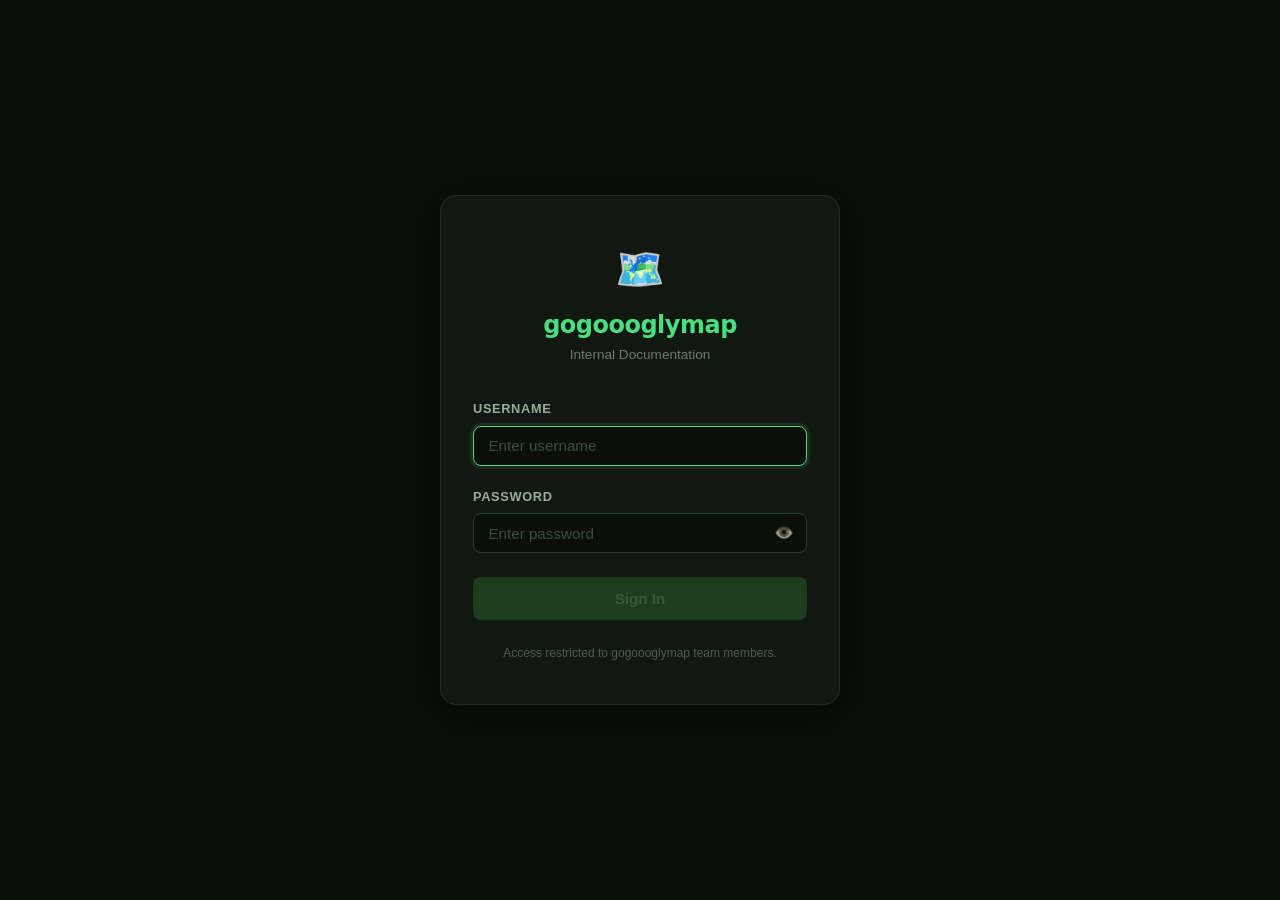
<file: index.html>
<!doctype html>
<html data-has-hydrated="false">
<head>
<meta charset="UTF-8">
<meta name="generator" content="Docusaurus v3.9.2">
<title data-rh="true"></title><link rel="stylesheet" href="/assets/css/styles.85d41235.css">
<script src="/assets/js/runtime~main.37a72a83.js" defer="defer"></script>
<script src="/assets/js/main.8d9fe2af.js" defer="defer"></script>
</head>
<body>
<svg style="display: none;"><defs>
<symbol id="theme-svg-external-link" viewBox="0 0 24 24"><path fill="currentColor" d="M21 13v10h-21v-19h12v2h-10v15h17v-8h2zm3-12h-10.988l4.035 4-6.977 7.07 2.828 2.828 6.977-7.07 4.125 4.172v-11z"/></symbol>
</defs></svg>
<script>!function(){var t=function(){try{return new URLSearchParams(window.location.search).get("docusaurus-theme")}catch(t){}}()||function(){try{return window.localStorage.getItem("theme")}catch(t){}}();document.documentElement.setAttribute("data-theme",t||"dark"),document.documentElement.setAttribute("data-theme-choice",t||"dark")}(),function(){try{const c=new URLSearchParams(window.location.search).entries();for(var[t,e]of c)if(t.startsWith("docusaurus-data-")){var a=t.replace("docusaurus-data-","data-");document.documentElement.setAttribute(a,e)}}catch(t){}}()</script><div id="__docusaurus"><div style="min-height:100vh;background:#0a0f0a;display:flex;align-items:center;justify-content:center"></div></div>
</body>
</html>
</file>
<file: assets/css/styles.85d41235.css>
.col,.container{padding:0 var(--ifm-spacing-horizontal);width:100%}.markdown>h2,.markdown>h3,.markdown>h4,.markdown>h5,.markdown>h6{margin-bottom:calc(var(--ifm-heading-vertical-rhythm-bottom)*var(--ifm-leading))}pre,table{overflow:auto}blockquote,pre{margin:0 0 var(--ifm-spacing-vertical)}.breadcrumbs__link,.button{transition-timing-function:var(--ifm-transition-timing-default)}.button,code{vertical-align:middle}.button--outline.button--active,.button--outline:active,.button--outline:hover,:root{--ifm-button-color:var(--ifm-font-color-base-inverse)}.menu__link:hover,a{transition:color var(--ifm-transition-fast) var(--ifm-transition-timing-default)}.navbar--dark,:root{--ifm-navbar-link-hover-color:var(--ifm-color-primary)}.menu,.navbar-sidebar{overflow-x:hidden}:root,html[data-theme=dark]{--ifm-color-emphasis-500:var(--ifm-color-gray-500)}.markdown li,body{word-wrap:break-word}*,.login-field input{box-sizing:border-box}.toggleButton_gllP,html{-webkit-tap-highlight-color:transparent}.clean-list,.containsTaskList_mC6p,.details_lb9f>summary,.dropdown__menu,.menu__list{list-style:none}:root{--ifm-color-scheme:light;--ifm-dark-value:10%;--ifm-darker-value:15%;--ifm-darkest-value:30%;--ifm-light-value:15%;--ifm-lighter-value:30%;--ifm-lightest-value:50%;--ifm-contrast-background-value:90%;--ifm-contrast-foreground-value:70%;--ifm-contrast-background-dark-value:70%;--ifm-contrast-foreground-dark-value:90%;--ifm-color-primary:#3578e5;--ifm-color-secondary:#ebedf0;--ifm-color-success:#00a400;--ifm-color-info:#54c7ec;--ifm-color-warning:#ffba00;--ifm-color-danger:#fa383e;--ifm-color-primary-dark:#306cce;--ifm-color-primary-darker:#2d66c3;--ifm-color-primary-darkest:#2554a0;--ifm-color-primary-light:#538ce9;--ifm-color-primary-lighter:#72a1ed;--ifm-color-primary-lightest:#9abcf2;--ifm-color-primary-contrast-background:#ebf2fc;--ifm-color-primary-contrast-foreground:#102445;--ifm-color-secondary-dark:#d4d5d8;--ifm-color-secondary-darker:#c8c9cc;--ifm-color-secondary-darkest:#a4a6a8;--ifm-color-secondary-light:#eef0f2;--ifm-color-secondary-lighter:#f1f2f5;--ifm-color-secondary-lightest:#f5f6f8;--ifm-color-secondary-contrast-background:#fdfdfe;--ifm-color-secondary-contrast-foreground:#474748;--ifm-color-success-dark:#009400;--ifm-color-success-darker:#008b00;--ifm-color-success-darkest:#007300;--ifm-color-success-light:#26b226;--ifm-color-success-lighter:#4dbf4d;--ifm-color-success-lightest:#80d280;--ifm-color-success-contrast-background:#e6f6e6;--ifm-color-success-contrast-foreground:#003100;--ifm-color-info-dark:#4cb3d4;--ifm-color-info-darker:#47a9c9;--ifm-color-info-darkest:#3b8ba5;--ifm-color-info-light:#6ecfef;--ifm-color-info-lighter:#87d8f2;--ifm-color-info-lightest:#aae3f6;--ifm-color-info-contrast-background:#eef9fd;--ifm-color-info-contrast-foreground:#193c47;--ifm-color-warning-dark:#e6a700;--ifm-color-warning-darker:#d99e00;--ifm-color-warning-darkest:#b38200;--ifm-color-warning-light:#ffc426;--ifm-color-warning-lighter:#ffcf4d;--ifm-color-warning-lightest:#ffdd80;--ifm-color-warning-contrast-background:#fff8e6;--ifm-color-warning-contrast-foreground:#4d3800;--ifm-color-danger-dark:#e13238;--ifm-color-danger-darker:#d53035;--ifm-color-danger-darkest:#af272b;--ifm-color-danger-light:#fb565b;--ifm-color-danger-lighter:#fb7478;--ifm-color-danger-lightest:#fd9c9f;--ifm-color-danger-contrast-background:#ffebec;--ifm-color-danger-contrast-foreground:#4b1113;--ifm-color-white:#fff;--ifm-color-black:#000;--ifm-color-gray-0:var(--ifm-color-white);--ifm-color-gray-100:#f5f6f7;--ifm-color-gray-200:#ebedf0;--ifm-color-gray-300:#dadde1;--ifm-color-gray-400:#ccd0d5;--ifm-color-gray-500:#bec3c9;--ifm-color-gray-600:#8d949e;--ifm-color-gray-700:#606770;--ifm-color-gray-800:#444950;--ifm-color-gray-900:#1c1e21;--ifm-color-gray-1000:var(--ifm-color-black);--ifm-color-emphasis-0:var(--ifm-color-gray-0);--ifm-color-emphasis-100:var(--ifm-color-gray-100);--ifm-color-emphasis-200:var(--ifm-color-gray-200);--ifm-color-emphasis-300:var(--ifm-color-gray-300);--ifm-color-emphasis-400:var(--ifm-color-gray-400);--ifm-color-emphasis-600:var(--ifm-color-gray-600);--ifm-color-emphasis-700:var(--ifm-color-gray-700);--ifm-color-emphasis-800:var(--ifm-color-gray-800);--ifm-color-emphasis-900:var(--ifm-color-gray-900);--ifm-color-emphasis-1000:var(--ifm-color-gray-1000);--ifm-color-content:var(--ifm-color-emphasis-900);--ifm-color-content-inverse:var(--ifm-color-emphasis-0);--ifm-color-content-secondary:#525860;--ifm-background-color:#0000;--ifm-background-surface-color:var(--ifm-color-content-inverse);--ifm-global-border-width:1px;--ifm-global-radius:0.4rem;--ifm-hover-overlay:#0000000d;--ifm-font-color-base:var(--ifm-color-content);--ifm-font-color-base-inverse:var(--ifm-color-content-inverse);--ifm-font-color-secondary:var(--ifm-color-content-secondary);--ifm-font-family-base:system-ui,-apple-system,Segoe UI,Roboto,Ubuntu,Cantarell,Noto Sans,sans-serif,BlinkMacSystemFont,"Segoe UI",Helvetica,Arial,sans-serif,"Apple Color Emoji","Segoe UI Emoji","Segoe UI Symbol";--ifm-font-family-monospace:SFMono-Regular,Menlo,Monaco,Consolas,"Liberation Mono","Courier New",monospace;--ifm-font-size-base:100%;--ifm-font-weight-light:300;--ifm-font-weight-normal:400;--ifm-font-weight-semibold:500;--ifm-font-weight-bold:700;--ifm-font-weight-base:var(--ifm-font-weight-normal);--ifm-line-height-base:1.65;--ifm-global-spacing:1rem;--ifm-spacing-vertical:var(--ifm-global-spacing);--ifm-spacing-horizontal:var(--ifm-global-spacing);--ifm-transition-fast:200ms;--ifm-transition-slow:400ms;--ifm-transition-timing-default:cubic-bezier(0.08,0.52,0.52,1);--ifm-global-shadow-lw:0 1px 2px 0 #0000001a;--ifm-global-shadow-md:0 5px 40px #0003;--ifm-global-shadow-tl:0 12px 28px 0 #0003,0 2px 4px 0 #0000001a;--ifm-z-index-dropdown:100;--ifm-z-index-fixed:200;--ifm-z-index-overlay:400;--ifm-container-width:1140px;--ifm-container-width-xl:1320px;--ifm-code-background:#f6f7f8;--ifm-code-border-radius:var(--ifm-global-radius);--ifm-code-font-size:90%;--ifm-code-padding-horizontal:0.1rem;--ifm-code-padding-vertical:0.1rem;--ifm-pre-background:var(--ifm-code-background);--ifm-pre-border-radius:var(--ifm-code-border-radius);--ifm-pre-color:inherit;--ifm-pre-line-height:1.45;--ifm-pre-padding:1rem;--ifm-heading-color:inherit;--ifm-heading-margin-top:0;--ifm-heading-margin-bottom:var(--ifm-spacing-vertical);--ifm-heading-font-family:var(--ifm-font-family-base);--ifm-heading-font-weight:var(--ifm-font-weight-bold);--ifm-heading-line-height:1.25;--ifm-h1-font-size:2rem;--ifm-h2-font-size:1.5rem;--ifm-h3-font-size:1.25rem;--ifm-h4-font-size:1rem;--ifm-h5-font-size:0.875rem;--ifm-h6-font-size:0.85rem;--ifm-image-alignment-padding:1.25rem;--ifm-leading-desktop:1.25;--ifm-leading:calc(var(--ifm-leading-desktop)*1rem);--ifm-list-left-padding:2rem;--ifm-list-margin:1rem;--ifm-list-item-margin:0.25rem;--ifm-list-paragraph-margin:1rem;--ifm-table-cell-padding:0.75rem;--ifm-table-background:#0000;--ifm-table-stripe-background:#00000008;--ifm-table-border-width:1px;--ifm-table-border-color:var(--ifm-color-emphasis-300);--ifm-table-head-background:inherit;--ifm-table-head-color:inherit;--ifm-table-head-font-weight:var(--ifm-font-weight-bold);--ifm-table-cell-color:inherit;--ifm-link-color:var(--ifm-color-primary);--ifm-link-decoration:none;--ifm-link-hover-color:var(--ifm-link-color);--ifm-link-hover-decoration:underline;--ifm-paragraph-margin-bottom:var(--ifm-leading);--ifm-blockquote-font-size:var(--ifm-font-size-base);--ifm-blockquote-border-left-width:2px;--ifm-blockquote-padding-horizontal:var(--ifm-spacing-horizontal);--ifm-blockquote-padding-vertical:0;--ifm-blockquote-shadow:none;--ifm-blockquote-color:var(--ifm-color-emphasis-800);--ifm-blockquote-border-color:var(--ifm-color-emphasis-300);--ifm-hr-background-color:var(--ifm-color-emphasis-500);--ifm-hr-height:1px;--ifm-hr-margin-vertical:1.5rem;--ifm-scrollbar-size:7px;--ifm-scrollbar-track-background-color:#f1f1f1;--ifm-scrollbar-thumb-background-color:silver;--ifm-scrollbar-thumb-hover-background-color:#a7a7a7;--ifm-alert-background-color:inherit;--ifm-alert-border-color:inherit;--ifm-alert-border-radius:var(--ifm-global-radius);--ifm-alert-border-width:0px;--ifm-alert-border-left-width:5px;--ifm-alert-color:var(--ifm-font-color-base);--ifm-alert-padding-horizontal:var(--ifm-spacing-horizontal);--ifm-alert-padding-vertical:var(--ifm-spacing-vertical);--ifm-alert-shadow:var(--ifm-global-shadow-lw);--ifm-avatar-intro-margin:1rem;--ifm-avatar-intro-alignment:inherit;--ifm-avatar-photo-size:3rem;--ifm-badge-background-color:inherit;--ifm-badge-border-color:inherit;--ifm-badge-border-radius:var(--ifm-global-radius);--ifm-badge-border-width:var(--ifm-global-border-width);--ifm-badge-color:var(--ifm-color-white);--ifm-badge-padding-horizontal:calc(var(--ifm-spacing-horizontal)*0.5);--ifm-badge-padding-vertical:calc(var(--ifm-spacing-vertical)*0.25);--ifm-breadcrumb-border-radius:1.5rem;--ifm-breadcrumb-spacing:0.5rem;--ifm-breadcrumb-color-active:var(--ifm-color-primary);--ifm-breadcrumb-item-background-active:var(--ifm-hover-overlay);--ifm-breadcrumb-padding-horizontal:0.8rem;--ifm-breadcrumb-padding-vertical:0.4rem;--ifm-breadcrumb-size-multiplier:1;--ifm-breadcrumb-separator:url('data:image/svg+xml;utf8,<svg xmlns="http://www.w3.org/2000/svg" x="0px" y="0px" viewBox="0 0 256 256"><g><g><polygon points="79.093,0 48.907,30.187 146.72,128 48.907,225.813 79.093,256 207.093,128"/></g></g><g></g><g></g><g></g><g></g><g></g><g></g><g></g><g></g><g></g><g></g><g></g><g></g><g></g><g></g><g></g></svg>');--ifm-breadcrumb-separator-filter:none;--ifm-breadcrumb-separator-size:0.5rem;--ifm-breadcrumb-separator-size-multiplier:1.25;--ifm-button-background-color:inherit;--ifm-button-border-color:var(--ifm-button-background-color);--ifm-button-border-width:var(--ifm-global-border-width);--ifm-button-font-weight:var(--ifm-font-weight-bold);--ifm-button-padding-horizontal:1.5rem;--ifm-button-padding-vertical:0.375rem;--ifm-button-size-multiplier:1;--ifm-button-transition-duration:var(--ifm-transition-fast);--ifm-button-border-radius:calc(var(--ifm-global-radius)*var(--ifm-button-size-multiplier));--ifm-button-group-spacing:2px;--ifm-card-background-color:var(--ifm-background-surface-color);--ifm-card-border-radius:calc(var(--ifm-global-radius)*2);--ifm-card-horizontal-spacing:var(--ifm-global-spacing);--ifm-card-vertical-spacing:var(--ifm-global-spacing);--ifm-toc-border-color:var(--ifm-color-emphasis-300);--ifm-toc-link-color:var(--ifm-color-content-secondary);--ifm-toc-padding-vertical:0.5rem;--ifm-toc-padding-horizontal:0.5rem;--ifm-dropdown-background-color:var(--ifm-background-surface-color);--ifm-dropdown-font-weight:var(--ifm-font-weight-semibold);--ifm-dropdown-link-color:var(--ifm-font-color-base);--ifm-dropdown-hover-background-color:var(--ifm-hover-overlay);--ifm-footer-background-color:var(--ifm-color-emphasis-100);--ifm-footer-color:inherit;--ifm-footer-link-color:var(--ifm-color-emphasis-700);--ifm-footer-link-hover-color:var(--ifm-color-primary);--ifm-footer-link-horizontal-spacing:0.5rem;--ifm-footer-padding-horizontal:calc(var(--ifm-spacing-horizontal)*2);--ifm-footer-padding-vertical:calc(var(--ifm-spacing-vertical)*2);--ifm-footer-title-color:inherit;--ifm-footer-logo-max-width:min(30rem,90vw);--ifm-hero-background-color:var(--ifm-background-surface-color);--ifm-hero-text-color:var(--ifm-color-emphasis-800);--ifm-menu-color:var(--ifm-color-emphasis-700);--ifm-menu-color-active:var(--ifm-color-primary);--ifm-menu-color-background-active:var(--ifm-hover-overlay);--ifm-menu-color-background-hover:var(--ifm-hover-overlay);--ifm-menu-link-padding-horizontal:0.75rem;--ifm-menu-link-padding-vertical:0.375rem;--ifm-menu-link-sublist-icon:url('data:image/svg+xml;utf8,<svg xmlns="http://www.w3.org/2000/svg" width="16px" height="16px" viewBox="0 0 24 24"><path fill="rgba(0,0,0,0.5)" d="M7.41 15.41L12 10.83l4.59 4.58L18 14l-6-6-6 6z"></path></svg>');--ifm-menu-link-sublist-icon-filter:none;--ifm-navbar-background-color:var(--ifm-background-surface-color);--ifm-navbar-height:3.75rem;--ifm-navbar-item-padding-horizontal:0.75rem;--ifm-navbar-item-padding-vertical:0.25rem;--ifm-navbar-link-color:var(--ifm-font-color-base);--ifm-navbar-link-active-color:var(--ifm-link-color);--ifm-navbar-padding-horizontal:var(--ifm-spacing-horizontal);--ifm-navbar-padding-vertical:calc(var(--ifm-spacing-vertical)*0.5);--ifm-navbar-shadow:var(--ifm-global-shadow-lw);--ifm-navbar-search-input-background-color:var(--ifm-color-emphasis-200);--ifm-navbar-search-input-color:var(--ifm-color-emphasis-800);--ifm-navbar-search-input-placeholder-color:var(--ifm-color-emphasis-500);--ifm-navbar-search-input-icon:url('data:image/svg+xml;utf8,<svg fill="currentColor" xmlns="http://www.w3.org/2000/svg" viewBox="0 0 16 16" height="16px" width="16px"><path d="M6.02945,10.20327a4.17382,4.17382,0,1,1,4.17382-4.17382A4.15609,4.15609,0,0,1,6.02945,10.20327Zm9.69195,4.2199L10.8989,9.59979A5.88021,5.88021,0,0,0,12.058,6.02856,6.00467,6.00467,0,1,0,9.59979,10.8989l4.82338,4.82338a.89729.89729,0,0,0,1.29912,0,.89749.89749,0,0,0-.00087-1.29909Z" /></svg>');--ifm-navbar-sidebar-width:83vw;--ifm-pagination-border-radius:var(--ifm-global-radius);--ifm-pagination-color-active:var(--ifm-color-primary);--ifm-pagination-font-size:1rem;--ifm-pagination-item-active-background:var(--ifm-hover-overlay);--ifm-pagination-page-spacing:0.2em;--ifm-pagination-padding-horizontal:calc(var(--ifm-spacing-horizontal)*1);--ifm-pagination-padding-vertical:calc(var(--ifm-spacing-vertical)*0.25);--ifm-pagination-nav-border-radius:var(--ifm-global-radius);--ifm-pagination-nav-color-hover:var(--ifm-color-primary);--ifm-pills-color-active:var(--ifm-color-primary);--ifm-pills-color-background-active:var(--ifm-hover-overlay);--ifm-pills-spacing:0.125rem;--ifm-tabs-color:var(--ifm-font-color-secondary);--ifm-tabs-color-active:var(--ifm-color-primary);--ifm-tabs-color-active-border:var(--ifm-tabs-color-active);--ifm-tabs-padding-horizontal:1rem;--ifm-tabs-padding-vertical:1rem;--docusaurus-progress-bar-color:var(--ifm-color-primary);--ifm-color-primary:#4ade80;--ifm-color-primary-dark:#22c55e;--ifm-color-primary-darker:#16a34a;--ifm-color-primary-darkest:#15803d;--ifm-color-primary-light:#86efac;--ifm-color-primary-lighter:#bbf7d0;--ifm-color-primary-lightest:#dcfce7;--ifm-code-font-size:95%;--docusaurus-highlighted-code-line-bg:#4ade801a;--docusaurus-tag-list-border:var(--ifm-color-emphasis-300);--docusaurus-announcement-bar-height:auto;--docusaurus-collapse-button-bg:#0000;--docusaurus-collapse-button-bg-hover:#0000001a;--doc-sidebar-width:300px;--doc-sidebar-hidden-width:30px}.badge--danger,.badge--info,.badge--primary,.badge--secondary,.badge--success,.badge--warning{--ifm-badge-border-color:var(--ifm-badge-background-color)}.button--link,.button--outline{--ifm-button-background-color:#0000}html{background-color:var(--ifm-background-color);color:var(--ifm-font-color-base);color-scheme:var(--ifm-color-scheme);font:var(--ifm-font-size-base)/var(--ifm-line-height-base) var(--ifm-font-family-base);-webkit-font-smoothing:antialiased;text-rendering:optimizelegibility;-webkit-text-size-adjust:100%;text-size-adjust:100%}iframe{border:0;color-scheme:auto}.container{margin:0 auto;max-width:var(--ifm-container-width)}.container--fluid{max-width:inherit}.row{display:flex;flex-wrap:wrap;margin:0 calc(var(--ifm-spacing-horizontal)*-1)}.margin-bottom--none,.margin-vert--none,.markdown>:last-child{margin-bottom:0!important}.margin-top--none,.margin-vert--none{margin-top:0!important}.row--no-gutters{margin-left:0;margin-right:0}.margin-horiz--none,.margin-right--none{margin-right:0!important}.row--no-gutters>.col{padding-left:0;padding-right:0}.row--align-top{align-items:flex-start}.row--align-bottom{align-items:flex-end}.menuExternalLink_NmtK,.row--align-center{align-items:center}.row--align-stretch{align-items:stretch}.row--align-baseline{align-items:baseline}.col{--ifm-col-width:100%;flex:1 0;margin-left:0;max-width:var(--ifm-col-width)}.padding-bottom--none,.padding-vert--none{padding-bottom:0!important}.padding-top--none,.padding-vert--none{padding-top:0!important}.padding-horiz--none,.padding-left--none{padding-left:0!important}.padding-horiz--none,.padding-right--none{padding-right:0!important}.col[class*=col--]{flex:0 0 var(--ifm-col-width)}.col--1{--ifm-col-width:8.33333%}.col--offset-1{margin-left:8.33333%}.col--2{--ifm-col-width:16.66667%}.col--offset-2{margin-left:16.66667%}.col--3{--ifm-col-width:25%}.col--offset-3{margin-left:25%}.col--4{--ifm-col-width:33.33333%}.col--offset-4{margin-left:33.33333%}.col--5{--ifm-col-width:41.66667%}.col--offset-5{margin-left:41.66667%}.col--6{--ifm-col-width:50%}.col--offset-6{margin-left:50%}.col--7{--ifm-col-width:58.33333%}.col--offset-7{margin-left:58.33333%}.col--8{--ifm-col-width:66.66667%}.col--offset-8{margin-left:66.66667%}.col--9{--ifm-col-width:75%}.col--offset-9{margin-left:75%}.col--10{--ifm-col-width:83.33333%}.col--offset-10{margin-left:83.33333%}.col--11{--ifm-col-width:91.66667%}.col--offset-11{margin-left:91.66667%}.col--12{--ifm-col-width:100%}.col--offset-12{margin-left:100%}.margin-horiz--none,.margin-left--none{margin-left:0!important}.margin--none{margin:0!important}.margin-bottom--xs,.margin-vert--xs{margin-bottom:.25rem!important}.margin-top--xs,.margin-vert--xs{margin-top:.25rem!important}.margin-horiz--xs,.margin-left--xs{margin-left:.25rem!important}.margin-horiz--xs,.margin-right--xs{margin-right:.25rem!important}.margin--xs{margin:.25rem!important}.margin-bottom--sm,.margin-vert--sm{margin-bottom:.5rem!important}.margin-top--sm,.margin-vert--sm{margin-top:.5rem!important}.margin-horiz--sm,.margin-left--sm{margin-left:.5rem!important}.margin-horiz--sm,.margin-right--sm{margin-right:.5rem!important}.margin--sm{margin:.5rem!important}.margin-bottom--md,.margin-vert--md{margin-bottom:1rem!important}.margin-top--md,.margin-vert--md{margin-top:1rem!important}.margin-horiz--md,.margin-left--md{margin-left:1rem!important}.margin-horiz--md,.margin-right--md{margin-right:1rem!important}.margin--md{margin:1rem!important}.margin-bottom--lg,.margin-vert--lg{margin-bottom:2rem!important}.margin-top--lg,.margin-vert--lg{margin-top:2rem!important}.margin-horiz--lg,.margin-left--lg{margin-left:2rem!important}.margin-horiz--lg,.margin-right--lg{margin-right:2rem!important}.margin--lg{margin:2rem!important}.margin-bottom--xl,.margin-vert--xl{margin-bottom:5rem!important}.margin-top--xl,.margin-vert--xl{margin-top:5rem!important}.margin-horiz--xl,.margin-left--xl{margin-left:5rem!important}.margin-horiz--xl,.margin-right--xl{margin-right:5rem!important}.margin--xl{margin:5rem!important}.padding--none{padding:0!important}.padding-bottom--xs,.padding-vert--xs{padding-bottom:.25rem!important}.padding-top--xs,.padding-vert--xs{padding-top:.25rem!important}.padding-horiz--xs,.padding-left--xs{padding-left:.25rem!important}.padding-horiz--xs,.padding-right--xs{padding-right:.25rem!important}.padding--xs{padding:.25rem!important}.padding-bottom--sm,.padding-vert--sm{padding-bottom:.5rem!important}.padding-top--sm,.padding-vert--sm{padding-top:.5rem!important}.padding-horiz--sm,.padding-left--sm{padding-left:.5rem!important}.padding-horiz--sm,.padding-right--sm{padding-right:.5rem!important}.padding--sm{padding:.5rem!important}.padding-bottom--md,.padding-vert--md{padding-bottom:1rem!important}.padding-top--md,.padding-vert--md{padding-top:1rem!important}.padding-horiz--md,.padding-left--md{padding-left:1rem!important}.padding-horiz--md,.padding-right--md{padding-right:1rem!important}.padding--md{padding:1rem!important}.padding-bottom--lg,.padding-vert--lg{padding-bottom:2rem!important}.padding-top--lg,.padding-vert--lg{padding-top:2rem!important}.padding-horiz--lg,.padding-left--lg{padding-left:2rem!important}.padding-horiz--lg,.padding-right--lg{padding-right:2rem!important}.padding--lg{padding:2rem!important}.padding-bottom--xl,.padding-vert--xl{padding-bottom:5rem!important}.padding-top--xl,.padding-vert--xl{padding-top:5rem!important}.padding-horiz--xl,.padding-left--xl{padding-left:5rem!important}.padding-horiz--xl,.padding-right--xl{padding-right:5rem!important}.padding--xl{padding:5rem!important}code{background-color:var(--ifm-code-background);border:.1rem solid #0000001a;border-radius:var(--ifm-code-border-radius);font-family:var(--ifm-font-family-monospace);font-size:var(--ifm-code-font-size);padding:var(--ifm-code-padding-vertical) var(--ifm-code-padding-horizontal)}a code{color:inherit}pre{background-color:var(--ifm-pre-background);border-radius:var(--ifm-pre-border-radius);color:var(--ifm-pre-color);font:var(--ifm-code-font-size)/var(--ifm-pre-line-height) var(--ifm-font-family-monospace);padding:var(--ifm-pre-padding)}pre code{background-color:initial;border:none;font-size:100%;line-height:inherit;padding:0}kbd{background-color:var(--ifm-color-emphasis-0);border:1px solid var(--ifm-color-emphasis-400);border-radius:.2rem;box-shadow:inset 0 -1px 0 var(--ifm-color-emphasis-400);color:var(--ifm-color-emphasis-800);font:80% var(--ifm-font-family-monospace);padding:.15rem .3rem}h1,h2,h3,h4,h5,h6{color:var(--ifm-heading-color);font-family:var(--ifm-heading-font-family);font-weight:var(--ifm-heading-font-weight);line-height:var(--ifm-heading-line-height);margin:var(--ifm-heading-margin-top) 0 var(--ifm-heading-margin-bottom) 0}h1{font-size:var(--ifm-h1-font-size)}h2{font-size:var(--ifm-h2-font-size)}h3{font-size:var(--ifm-h3-font-size)}h4{font-size:var(--ifm-h4-font-size)}h5{font-size:var(--ifm-h5-font-size)}h6{font-size:var(--ifm-h6-font-size)}.container_lyt7,.container_lyt7>svg,img{max-width:100%}img[align=right]{padding-left:var(--image-alignment-padding)}img[align=left]{padding-right:var(--image-alignment-padding)}.markdown{--ifm-h1-vertical-rhythm-top:3;--ifm-h2-vertical-rhythm-top:2;--ifm-h3-vertical-rhythm-top:1.5;--ifm-heading-vertical-rhythm-top:1.25;--ifm-h1-vertical-rhythm-bottom:1.25;--ifm-heading-vertical-rhythm-bottom:1}.markdown:after,.markdown:before{content:"";display:table}.markdown:after{clear:both}.markdown h1:first-child{--ifm-h1-font-size:3rem;margin-bottom:calc(var(--ifm-h1-vertical-rhythm-bottom)*var(--ifm-leading))}.markdown>h2{--ifm-h2-font-size:2rem;margin-top:calc(var(--ifm-h2-vertical-rhythm-top)*var(--ifm-leading))}.markdown>h3{--ifm-h3-font-size:1.5rem;margin-top:calc(var(--ifm-h3-vertical-rhythm-top)*var(--ifm-leading))}.markdown>h4,.markdown>h5,.markdown>h6{margin-top:calc(var(--ifm-heading-vertical-rhythm-top)*var(--ifm-leading))}.markdown>p,.markdown>pre,.markdown>ul{margin-bottom:var(--ifm-leading)}.markdown li>p{margin-top:var(--ifm-list-paragraph-margin)}.markdown li+li{margin-top:var(--ifm-list-item-margin)}ol,ul{margin:0 0 var(--ifm-list-margin);padding-left:var(--ifm-list-left-padding)}ol ol,ul ol{list-style-type:lower-roman}ol ol,ol ul,ul ol,ul ul{margin:0}ol ol ol,ol ul ol,ul ol ol,ul ul ol{list-style-type:lower-alpha}table{border-collapse:collapse;display:block;margin-bottom:var(--ifm-spacing-vertical)}table thead tr{border-bottom:2px solid var(--ifm-table-border-color)}table thead,table tr:nth-child(2n){background-color:var(--ifm-table-stripe-background)}table tr{background-color:var(--ifm-table-background);border-top:var(--ifm-table-border-width) solid var(--ifm-table-border-color)}table td,table th{border:var(--ifm-table-border-width) solid var(--ifm-table-border-color);padding:var(--ifm-table-cell-padding)}table th{background-color:var(--ifm-table-head-background);color:var(--ifm-table-head-color);font-weight:var(--ifm-table-head-font-weight)}table td{color:var(--ifm-table-cell-color)}strong{font-weight:var(--ifm-font-weight-bold)}a{color:var(--ifm-link-color);text-decoration:var(--ifm-link-decoration)}a:hover{color:var(--ifm-link-hover-color);text-decoration:var(--ifm-link-hover-decoration)}.button:hover,.text--no-decoration,.text--no-decoration:hover,a:not([href]){-webkit-text-decoration:none;text-decoration:none}p{margin:0 0 var(--ifm-paragraph-margin-bottom)}blockquote{border-left:var(--ifm-blockquote-border-left-width) solid var(--ifm-blockquote-border-color);box-shadow:var(--ifm-blockquote-shadow);color:var(--ifm-blockquote-color);font-size:var(--ifm-blockquote-font-size);padding:var(--ifm-blockquote-padding-vertical) var(--ifm-blockquote-padding-horizontal)}blockquote>:first-child{margin-top:0}blockquote>:last-child{margin-bottom:0}hr{background-color:var(--ifm-hr-background-color);border:0;height:var(--ifm-hr-height);margin:var(--ifm-hr-margin-vertical) 0}.shadow--lw{box-shadow:var(--ifm-global-shadow-lw)!important}.shadow--md{box-shadow:var(--ifm-global-shadow-md)!important}.shadow--tl{box-shadow:var(--ifm-global-shadow-tl)!important}.text--primary,.wordWrapButtonEnabled_uzNF .wordWrapButtonIcon_b1P5{color:var(--ifm-color-primary)}.text--secondary{color:var(--ifm-color-secondary)}.text--success{color:var(--ifm-color-success)}.text--info{color:var(--ifm-color-info)}.text--warning{color:var(--ifm-color-warning)}.text--danger{color:var(--ifm-color-danger)}.text--center{text-align:center}.text--left{text-align:left}.text--justify{text-align:justify}.text--right{text-align:right}.text--capitalize{text-transform:capitalize}.text--lowercase{text-transform:lowercase}.admonitionHeading_Gvgb,.alert__heading,.login-field label,.text--uppercase{text-transform:uppercase}.text--light{font-weight:var(--ifm-font-weight-light)}.text--normal{font-weight:var(--ifm-font-weight-normal)}.text--semibold{font-weight:var(--ifm-font-weight-semibold)}.text--bold{font-weight:var(--ifm-font-weight-bold)}.text--italic{font-style:italic}.text--truncate{overflow:hidden;text-overflow:ellipsis;white-space:nowrap}.text--break{word-wrap:break-word!important;word-break:break-word!important}.clean-btn{background:none;border:none;color:inherit;cursor:pointer;font-family:inherit;padding:0}.alert,.alert .close{color:var(--ifm-alert-foreground-color)}.clean-list{padding-left:0}.alert--primary{--ifm-alert-background-color:var(--ifm-color-primary-contrast-background);--ifm-alert-background-color-highlight:#3578e526;--ifm-alert-foreground-color:var(--ifm-color-primary-contrast-foreground);--ifm-alert-border-color:var(--ifm-color-primary-dark)}.alert--secondary{--ifm-alert-background-color:var(--ifm-color-secondary-contrast-background);--ifm-alert-background-color-highlight:#ebedf026;--ifm-alert-foreground-color:var(--ifm-color-secondary-contrast-foreground);--ifm-alert-border-color:var(--ifm-color-secondary-dark)}.alert--success{--ifm-alert-background-color:var(--ifm-color-success-contrast-background);--ifm-alert-background-color-highlight:#00a40026;--ifm-alert-foreground-color:var(--ifm-color-success-contrast-foreground);--ifm-alert-border-color:var(--ifm-color-success-dark)}.alert--info{--ifm-alert-background-color:var(--ifm-color-info-contrast-background);--ifm-alert-background-color-highlight:#54c7ec26;--ifm-alert-foreground-color:var(--ifm-color-info-contrast-foreground);--ifm-alert-border-color:var(--ifm-color-info-dark)}.alert--warning{--ifm-alert-background-color:var(--ifm-color-warning-contrast-background);--ifm-alert-background-color-highlight:#ffba0026;--ifm-alert-foreground-color:var(--ifm-color-warning-contrast-foreground);--ifm-alert-border-color:var(--ifm-color-warning-dark)}.alert--danger{--ifm-alert-background-color:var(--ifm-color-danger-contrast-background);--ifm-alert-background-color-highlight:#fa383e26;--ifm-alert-foreground-color:var(--ifm-color-danger-contrast-foreground);--ifm-alert-border-color:var(--ifm-color-danger-dark)}.alert{--ifm-code-background:var(--ifm-alert-background-color-highlight);--ifm-link-color:var(--ifm-alert-foreground-color);--ifm-link-hover-color:var(--ifm-alert-foreground-color);--ifm-link-decoration:underline;--ifm-tabs-color:var(--ifm-alert-foreground-color);--ifm-tabs-color-active:var(--ifm-alert-foreground-color);--ifm-tabs-color-active-border:var(--ifm-alert-border-color);background-color:var(--ifm-alert-background-color);border:var(--ifm-alert-border-width) solid var(--ifm-alert-border-color);border-left-width:var(--ifm-alert-border-left-width);border-radius:var(--ifm-alert-border-radius);box-shadow:var(--ifm-alert-shadow);padding:var(--ifm-alert-padding-vertical) var(--ifm-alert-padding-horizontal)}.alert__heading{align-items:center;display:flex;font:700 var(--ifm-h5-font-size)/var(--ifm-heading-line-height) var(--ifm-heading-font-family);margin-bottom:.5rem}.alert__icon{display:inline-flex;margin-right:.4em}.alert__icon svg{fill:var(--ifm-alert-foreground-color);stroke:var(--ifm-alert-foreground-color);stroke-width:0}.alert .close{margin:calc(var(--ifm-alert-padding-vertical)*-1) calc(var(--ifm-alert-padding-horizontal)*-1) 0 0;opacity:.75}.alert .close:focus,.alert .close:hover{opacity:1}.alert a{text-decoration-color:var(--ifm-alert-border-color)}.alert a:hover{text-decoration-thickness:2px}.avatar{column-gap:var(--ifm-avatar-intro-margin);display:flex}.avatar__photo{border-radius:50%;display:block;height:var(--ifm-avatar-photo-size);overflow:hidden;width:var(--ifm-avatar-photo-size)}.card--full-height,.navbar__logo img,body,html{height:100%}.avatar__photo--sm{--ifm-avatar-photo-size:2rem}.avatar__photo--lg{--ifm-avatar-photo-size:4rem}.avatar__photo--xl{--ifm-avatar-photo-size:6rem}.avatar__intro{display:flex;flex:1 1;flex-direction:column;justify-content:center;text-align:var(--ifm-avatar-intro-alignment)}.badge,.breadcrumbs__item,.breadcrumbs__link,.button,.dropdown>.navbar__link:after{display:inline-block}.avatar__name{font:700 var(--ifm-h4-font-size)/var(--ifm-heading-line-height) var(--ifm-font-family-base)}.avatar__subtitle{margin-top:.25rem}.avatar--vertical{--ifm-avatar-intro-alignment:center;--ifm-avatar-intro-margin:0.5rem;align-items:center;flex-direction:column}.badge{background-color:var(--ifm-badge-background-color);border:var(--ifm-badge-border-width) solid var(--ifm-badge-border-color);border-radius:var(--ifm-badge-border-radius);color:var(--ifm-badge-color);font-size:75%;font-weight:var(--ifm-font-weight-bold);line-height:1;padding:var(--ifm-badge-padding-vertical) var(--ifm-badge-padding-horizontal)}.badge--primary{--ifm-badge-background-color:var(--ifm-color-primary)}.badge--secondary{--ifm-badge-background-color:var(--ifm-color-secondary);color:var(--ifm-color-black)}.breadcrumbs__link,.button.button--secondary.button--outline:not(.button--active):not(:hover){color:var(--ifm-font-color-base)}.badge--success{--ifm-badge-background-color:var(--ifm-color-success)}.badge--info{--ifm-badge-background-color:var(--ifm-color-info)}.badge--warning{--ifm-badge-background-color:var(--ifm-color-warning)}.badge--danger{--ifm-badge-background-color:var(--ifm-color-danger)}.breadcrumbs{margin-bottom:0;padding-left:0}.breadcrumbs__item:not(:last-child):after{background:var(--ifm-breadcrumb-separator) center;content:" ";display:inline-block;filter:var(--ifm-breadcrumb-separator-filter);height:calc(var(--ifm-breadcrumb-separator-size)*var(--ifm-breadcrumb-size-multiplier)*var(--ifm-breadcrumb-separator-size-multiplier));margin:0 var(--ifm-breadcrumb-spacing);opacity:.5;width:calc(var(--ifm-breadcrumb-separator-size)*var(--ifm-breadcrumb-size-multiplier)*var(--ifm-breadcrumb-separator-size-multiplier))}.breadcrumbs__item--active .breadcrumbs__link{background:var(--ifm-breadcrumb-item-background-active);color:var(--ifm-breadcrumb-color-active)}.breadcrumbs__link{border-radius:var(--ifm-breadcrumb-border-radius);font-size:calc(1rem*var(--ifm-breadcrumb-size-multiplier));padding:calc(var(--ifm-breadcrumb-padding-vertical)*var(--ifm-breadcrumb-size-multiplier)) calc(var(--ifm-breadcrumb-padding-horizontal)*var(--ifm-breadcrumb-size-multiplier));transition-duration:var(--ifm-transition-fast);transition-property:background,color}.breadcrumbs__link:any-link:hover,.breadcrumbs__link:link:hover,.breadcrumbs__link:visited:hover,area[href].breadcrumbs__link:hover{background:var(--ifm-breadcrumb-item-background-active);-webkit-text-decoration:none;text-decoration:none}.breadcrumbs--sm{--ifm-breadcrumb-size-multiplier:0.8}.breadcrumbs--lg{--ifm-breadcrumb-size-multiplier:1.2}.button{background-color:var(--ifm-button-background-color);border:var(--ifm-button-border-width) solid var(--ifm-button-border-color);border-radius:var(--ifm-button-border-radius);cursor:pointer;font-size:calc(.875rem*var(--ifm-button-size-multiplier));font-weight:var(--ifm-button-font-weight);line-height:1.5;padding:calc(var(--ifm-button-padding-vertical)*var(--ifm-button-size-multiplier)) calc(var(--ifm-button-padding-horizontal)*var(--ifm-button-size-multiplier));text-align:center;transition-duration:var(--ifm-button-transition-duration);transition-property:color,background,border-color;-webkit-user-select:none;user-select:none;white-space:nowrap}.button,.button:hover{color:var(--ifm-button-color)}.button--outline{--ifm-button-color:var(--ifm-button-border-color)}.button--outline:hover{--ifm-button-background-color:var(--ifm-button-border-color)}.button--link{--ifm-button-border-color:#0000;color:var(--ifm-link-color);text-decoration:var(--ifm-link-decoration)}.button--link.button--active,.button--link:active,.button--link:hover{color:var(--ifm-link-hover-color);text-decoration:var(--ifm-link-hover-decoration)}.dropdown__link--active,.dropdown__link:hover,.menu__link:hover,.navbar__brand:hover,.navbar__link--active,.navbar__link:hover,.pagination-nav__link:hover,.pagination__link:hover,.tag_zVej:hover{-webkit-text-decoration:none;text-decoration:none}.button.disabled,.button:disabled,.button[disabled]{opacity:.65;pointer-events:none}.button--sm{--ifm-button-size-multiplier:0.8}.button--lg{--ifm-button-size-multiplier:1.35}.button--block{display:block;width:100%}.button.button--secondary{color:var(--ifm-color-gray-900)}:where(.button--primary){--ifm-button-background-color:var(--ifm-color-primary);--ifm-button-border-color:var(--ifm-color-primary)}:where(.button--primary):not(.button--outline):hover{--ifm-button-background-color:var(--ifm-color-primary-dark);--ifm-button-border-color:var(--ifm-color-primary-dark)}.button--primary.button--active,.button--primary:active{--ifm-button-background-color:var(--ifm-color-primary-darker);--ifm-button-border-color:var(--ifm-color-primary-darker)}:where(.button--secondary){--ifm-button-background-color:var(--ifm-color-secondary);--ifm-button-border-color:var(--ifm-color-secondary)}:where(.button--secondary):not(.button--outline):hover{--ifm-button-background-color:var(--ifm-color-secondary-dark);--ifm-button-border-color:var(--ifm-color-secondary-dark)}.button--secondary.button--active,.button--secondary:active{--ifm-button-background-color:var(--ifm-color-secondary-darker);--ifm-button-border-color:var(--ifm-color-secondary-darker)}:where(.button--success){--ifm-button-background-color:var(--ifm-color-success);--ifm-button-border-color:var(--ifm-color-success)}:where(.button--success):not(.button--outline):hover{--ifm-button-background-color:var(--ifm-color-success-dark);--ifm-button-border-color:var(--ifm-color-success-dark)}.button--success.button--active,.button--success:active{--ifm-button-background-color:var(--ifm-color-success-darker);--ifm-button-border-color:var(--ifm-color-success-darker)}:where(.button--info){--ifm-button-background-color:var(--ifm-color-info);--ifm-button-border-color:var(--ifm-color-info)}:where(.button--info):not(.button--outline):hover{--ifm-button-background-color:var(--ifm-color-info-dark);--ifm-button-border-color:var(--ifm-color-info-dark)}.button--info.button--active,.button--info:active{--ifm-button-background-color:var(--ifm-color-info-darker);--ifm-button-border-color:var(--ifm-color-info-darker)}:where(.button--warning){--ifm-button-background-color:var(--ifm-color-warning);--ifm-button-border-color:var(--ifm-color-warning)}:where(.button--warning):not(.button--outline):hover{--ifm-button-background-color:var(--ifm-color-warning-dark);--ifm-button-border-color:var(--ifm-color-warning-dark)}.button--warning.button--active,.button--warning:active{--ifm-button-background-color:var(--ifm-color-warning-darker);--ifm-button-border-color:var(--ifm-color-warning-darker)}:where(.button--danger){--ifm-button-background-color:var(--ifm-color-danger);--ifm-button-border-color:var(--ifm-color-danger)}:where(.button--danger):not(.button--outline):hover{--ifm-button-background-color:var(--ifm-color-danger-dark);--ifm-button-border-color:var(--ifm-color-danger-dark)}.button--danger.button--active,.button--danger:active{--ifm-button-background-color:var(--ifm-color-danger-darker);--ifm-button-border-color:var(--ifm-color-danger-darker)}.button-group{display:inline-flex;gap:var(--ifm-button-group-spacing)}.button-group>.button:not(:first-child){border-bottom-left-radius:0;border-top-left-radius:0}.button-group>.button:not(:last-child){border-bottom-right-radius:0;border-top-right-radius:0}.button-group--block{display:flex;justify-content:stretch}.button-group--block>.button{flex-grow:1}.card{background-color:var(--ifm-card-background-color);border-radius:var(--ifm-card-border-radius);box-shadow:var(--ifm-global-shadow-lw);display:flex;flex-direction:column;overflow:hidden}.card__image{padding-top:var(--ifm-card-vertical-spacing)}.card__image:first-child{padding-top:0}.card__body,.card__footer,.card__header{padding:var(--ifm-card-vertical-spacing) var(--ifm-card-horizontal-spacing)}.card__body:not(:last-child),.card__footer:not(:last-child),.card__header:not(:last-child){padding-bottom:0}.card__body>:last-child,.card__footer>:last-child,.card__header>:last-child{margin-bottom:0}.card__footer{margin-top:auto}.table-of-contents{font-size:.8rem;margin-bottom:0;padding:var(--ifm-toc-padding-vertical) 0}.table-of-contents,.table-of-contents ul{list-style:none;padding-left:var(--ifm-toc-padding-horizontal)}.table-of-contents li{margin:var(--ifm-toc-padding-vertical) var(--ifm-toc-padding-horizontal)}.table-of-contents__left-border{border-left:1px solid var(--ifm-toc-border-color)}.table-of-contents__link{color:var(--ifm-toc-link-color);display:block}.table-of-contents__link--active,.table-of-contents__link--active code,.table-of-contents__link:hover,.table-of-contents__link:hover code{color:var(--ifm-color-primary);-webkit-text-decoration:none;text-decoration:none}.close{color:var(--ifm-color-black);float:right;font-size:1.5rem;font-weight:var(--ifm-font-weight-bold);line-height:1;opacity:.5;padding:1rem;transition:opacity var(--ifm-transition-fast) var(--ifm-transition-timing-default)}.close:hover{opacity:.7}.close:focus,.theme-code-block-highlighted-line .codeLineNumber_Tfdd:before{opacity:.8}.dropdown{display:inline-flex;font-weight:var(--ifm-dropdown-font-weight);position:relative;vertical-align:top}.dropdown--hoverable:hover .dropdown__menu,.dropdown--show .dropdown__menu{opacity:1;pointer-events:all;transform:translateY(-1px);visibility:visible}#nprogress,.dropdown__menu,.navbar__item.dropdown .navbar__link:not([href]){pointer-events:none}.dropdown--right .dropdown__menu{left:inherit;right:0}.dropdown--nocaret .navbar__link:after{content:none!important}.dropdown__menu{background-color:var(--ifm-dropdown-background-color);border-radius:var(--ifm-global-radius);box-shadow:var(--ifm-global-shadow-md);left:0;max-height:80vh;min-width:10rem;opacity:0;overflow-y:auto;padding:.5rem;position:absolute;top:calc(100% - var(--ifm-navbar-item-padding-vertical) + .3rem);transform:translateY(-.625rem);transition-duration:var(--ifm-transition-fast);transition-property:opacity,transform,visibility;transition-timing-function:var(--ifm-transition-timing-default);visibility:hidden;z-index:var(--ifm-z-index-dropdown)}.menu__caret,.menu__link,.menu__list-item-collapsible{border-radius:.25rem;transition:background var(--ifm-transition-fast) var(--ifm-transition-timing-default)}.dropdown__link{border-radius:.25rem;color:var(--ifm-dropdown-link-color);display:block;font-size:.875rem;margin-top:.2rem;padding:.25rem .5rem;white-space:nowrap}.dropdown__link--active,.dropdown__link:hover{background-color:var(--ifm-dropdown-hover-background-color);color:var(--ifm-dropdown-link-color)}.dropdown__link--active,.dropdown__link--active:hover{--ifm-dropdown-link-color:var(--ifm-link-color)}.dropdown>.navbar__link:after{border-color:currentcolor #0000;border-style:solid;border-width:.4em .4em 0;content:"";margin-left:.3em;position:relative;top:2px;transform:translateY(-50%)}.footer{background-color:var(--ifm-footer-background-color);color:var(--ifm-footer-color);padding:var(--ifm-footer-padding-vertical) var(--ifm-footer-padding-horizontal)}.footer--dark{--ifm-footer-background-color:#303846;--ifm-footer-color:var(--ifm-footer-link-color);--ifm-footer-link-color:var(--ifm-color-secondary);--ifm-footer-title-color:var(--ifm-color-white)}.footer__links{margin-bottom:1rem}.footer__link-item{color:var(--ifm-footer-link-color);line-height:2}.footer__link-item:hover{color:var(--ifm-footer-link-hover-color)}.footer__link-separator{margin:0 var(--ifm-footer-link-horizontal-spacing)}.footer__logo{margin-top:1rem;max-width:var(--ifm-footer-logo-max-width)}.footer__title{color:var(--ifm-footer-title-color);font:700 var(--ifm-h4-font-size)/var(--ifm-heading-line-height) var(--ifm-font-family-base);margin-bottom:var(--ifm-heading-margin-bottom)}.menu,.navbar__link{font-weight:var(--ifm-font-weight-semibold)}.docItemContainer_Djhp article>:first-child,.docItemContainer_Djhp header+*,.footer__item{margin-top:0}.admonitionContent_BuS1>:last-child,.collapsibleContent_i85q p:last-child,.details_lb9f>summary>p:last-child,.footer__items{margin-bottom:0}.codeBlockStandalone_MEMb,[type=checkbox]{padding:0}.hero{align-items:center;background-color:var(--ifm-hero-background-color);color:var(--ifm-hero-text-color);display:flex;padding:4rem 2rem}.hero--primary{--ifm-hero-background-color:var(--ifm-color-primary);--ifm-hero-text-color:var(--ifm-font-color-base-inverse)}.hero--dark{--ifm-hero-background-color:#303846;--ifm-hero-text-color:var(--ifm-color-white)}.hero__title{font-size:3rem}.hero__subtitle{font-size:1.5rem}.menu__list{margin:0;padding-left:0}.menu__caret,.menu__link{padding:var(--ifm-menu-link-padding-vertical) var(--ifm-menu-link-padding-horizontal)}.menu__list .menu__list{flex:0 0 100%;margin-top:.25rem;padding-left:var(--ifm-menu-link-padding-horizontal)}.menu__list-item:not(:first-child){margin-top:.25rem}.menu__list-item--collapsed .menu__list{height:0;overflow:hidden}.details_lb9f[data-collapsed=false].isBrowser_bmU9>summary:before,.details_lb9f[open]:not(.isBrowser_bmU9)>summary:before,.menu__list-item--collapsed .menu__caret:before,.menu__list-item--collapsed .menu__link--sublist:after{transform:rotate(90deg)}.menu__list-item-collapsible{display:flex;flex-wrap:wrap;position:relative}.menu__caret:hover,.menu__link:hover,.menu__list-item-collapsible--active,.menu__list-item-collapsible:hover{background:var(--ifm-menu-color-background-hover)}.menu__list-item-collapsible .menu__link--active,.menu__list-item-collapsible .menu__link:hover{background:none!important}.menu__caret,.menu__link{align-items:center;display:flex}.navbar-sidebar,.navbar-sidebar__backdrop{bottom:0;opacity:0;transition-duration:var(--ifm-transition-fast);transition-timing-function:ease-in-out;top:0;left:0;visibility:hidden}.menu__link{color:var(--ifm-menu-color);flex:1;line-height:1.25}.menu__link:hover{color:var(--ifm-menu-color)}.menu__caret:before,.menu__link--sublist-caret:after{height:1.25rem;transform:rotate(180deg);transition:transform var(--ifm-transition-fast) linear;width:1.25rem;filter:var(--ifm-menu-link-sublist-icon-filter);content:""}.menu__link--sublist-caret:after{background:var(--ifm-menu-link-sublist-icon) 50%/2rem 2rem;margin-left:auto;min-width:1.25rem}.navbar__items--center .navbar__brand,body{margin:0}.menu__link--active,.menu__link--active:hover{color:var(--ifm-menu-color-active)}.navbar__brand,.navbar__link{color:var(--ifm-navbar-link-color)}.menu__link--active:not(.menu__link--sublist){background-color:var(--ifm-menu-color-background-active)}.menu__caret:before{background:var(--ifm-menu-link-sublist-icon) 50%/2rem 2rem}.navbar--dark,html[data-theme=dark]{--ifm-menu-link-sublist-icon-filter:invert(100%) sepia(94%) saturate(17%) hue-rotate(223deg) brightness(104%) contrast(98%)}.navbar{background-color:var(--ifm-navbar-background-color);box-shadow:var(--ifm-navbar-shadow);height:var(--ifm-navbar-height);padding:var(--ifm-navbar-padding-vertical) var(--ifm-navbar-padding-horizontal)}.navbar,.navbar>.container,.navbar>.container-fluid{display:flex}.navbar--fixed-top{position:sticky;top:0;z-index:var(--ifm-z-index-fixed)}.navbar__inner{display:flex;flex-wrap:wrap;justify-content:space-between;width:100%}.navbar__brand{align-items:center;display:flex;margin-right:1rem;min-width:0}.navbar__brand:hover{color:var(--ifm-navbar-link-hover-color)}.announcementBarContent_xLdY,.navbar__title{flex:1 1 auto}.navbar__toggle{display:none;margin-right:.5rem}.navbar__logo{flex:0 0 auto;height:2rem;margin-right:.5rem}.navbar__items{align-items:center;display:flex;flex:1;min-width:0}.navbar__items--center{flex:0 0 auto}.navbar__items--center+.navbar__items--right{flex:1}.navbar__items--right{flex:0 0 auto;justify-content:flex-end}.navbar__item{display:inline-block;padding:var(--ifm-navbar-item-padding-vertical) var(--ifm-navbar-item-padding-horizontal)}.navbar__link--active,.navbar__link:hover{color:var(--ifm-navbar-link-hover-color)}.navbar--dark,.navbar--primary{--ifm-menu-color:var(--ifm-color-gray-300);--ifm-navbar-link-color:var(--ifm-color-gray-100);--ifm-navbar-search-input-background-color:#ffffff1a;--ifm-navbar-search-input-placeholder-color:#ffffff80;color:var(--ifm-color-white)}.navbar--dark{--ifm-navbar-background-color:#242526;--ifm-menu-color-background-active:#ffffff0d;--ifm-navbar-search-input-color:var(--ifm-color-white)}.navbar--primary{--ifm-navbar-background-color:var(--ifm-color-primary);--ifm-navbar-link-hover-color:var(--ifm-color-white);--ifm-menu-color-active:var(--ifm-color-white);--ifm-navbar-search-input-color:var(--ifm-color-emphasis-500)}.navbar__search-input{appearance:none;background:var(--ifm-navbar-search-input-background-color) var(--ifm-navbar-search-input-icon) no-repeat .75rem center/1rem 1rem;border:none;border-radius:2rem;color:var(--ifm-navbar-search-input-color);cursor:text;display:inline-block;font-size:1rem;height:2rem;padding:0 .5rem 0 2.25rem;width:12.5rem}.navbar__search-input::placeholder{color:var(--ifm-navbar-search-input-placeholder-color)}.navbar-sidebar{background-color:var(--ifm-navbar-background-color);box-shadow:var(--ifm-global-shadow-md);position:fixed;transform:translate3d(-100%,0,0);transition-property:opacity,visibility,transform;width:var(--ifm-navbar-sidebar-width)}.navbar-sidebar--show .navbar-sidebar,.navbar-sidebar__items{transform:translateZ(0)}.navbar-sidebar--show .navbar-sidebar,.navbar-sidebar--show .navbar-sidebar__backdrop{opacity:1;visibility:visible}.navbar-sidebar__backdrop{background-color:#0009;position:fixed;right:0;transition-property:opacity,visibility}.navbar-sidebar__brand{align-items:center;box-shadow:var(--ifm-navbar-shadow);display:flex;flex:1;height:var(--ifm-navbar-height);padding:var(--ifm-navbar-padding-vertical) var(--ifm-navbar-padding-horizontal)}.navbar-sidebar__items{display:flex;height:calc(100% - var(--ifm-navbar-height));transition:transform var(--ifm-transition-fast) ease-in-out}.navbar-sidebar__items--show-secondary{transform:translate3d(calc((var(--ifm-navbar-sidebar-width))*-1),0,0)}.navbar-sidebar__item{flex-shrink:0;padding:.5rem;width:calc(var(--ifm-navbar-sidebar-width))}.navbar-sidebar__back{background:var(--ifm-menu-color-background-active);font-size:15px;font-weight:var(--ifm-button-font-weight);margin:0 0 .2rem -.5rem;padding:.6rem 1.5rem;position:relative;text-align:left;top:-.5rem;width:calc(100% + 1rem)}.navbar-sidebar__close{display:flex;margin-left:auto}.pagination{column-gap:var(--ifm-pagination-page-spacing);display:flex;font-size:var(--ifm-pagination-font-size);padding-left:0}.pagination--sm{--ifm-pagination-font-size:0.8rem;--ifm-pagination-padding-horizontal:0.8rem;--ifm-pagination-padding-vertical:0.2rem}.pagination--lg{--ifm-pagination-font-size:1.2rem;--ifm-pagination-padding-horizontal:1.2rem;--ifm-pagination-padding-vertical:0.3rem}.pagination__item{display:inline-flex}.pagination__item>span{padding:var(--ifm-pagination-padding-vertical)}.pagination__item--active .pagination__link{color:var(--ifm-pagination-color-active)}.pagination__item--active .pagination__link,.pagination__item:not(.pagination__item--active):hover .pagination__link{background:var(--ifm-pagination-item-active-background)}.pagination__item--disabled,.pagination__item[disabled]{opacity:.25;pointer-events:none}.pagination__link{border-radius:var(--ifm-pagination-border-radius);color:var(--ifm-font-color-base);display:inline-block;padding:var(--ifm-pagination-padding-vertical) var(--ifm-pagination-padding-horizontal);transition:background var(--ifm-transition-fast) var(--ifm-transition-timing-default)}.pagination-nav{display:grid;grid-gap:var(--ifm-spacing-horizontal);gap:var(--ifm-spacing-horizontal);grid-template-columns:repeat(2,1fr)}.pagination-nav__link{border:1px solid var(--ifm-color-emphasis-300);border-radius:var(--ifm-pagination-nav-border-radius);display:block;height:100%;line-height:var(--ifm-heading-line-height);padding:var(--ifm-global-spacing);transition:border-color var(--ifm-transition-fast) var(--ifm-transition-timing-default)}.pagination-nav__link:hover{border-color:var(--ifm-pagination-nav-color-hover)}.pagination-nav__link--next{grid-column:2/3;text-align:right}.content_knG7,.login-brand,.login-error,.login-footer{text-align:center}.pagination-nav__label{font-size:var(--ifm-h4-font-size);font-weight:var(--ifm-heading-font-weight);word-break:break-word}.pagination-nav__link--prev .pagination-nav__label:before{content:"« "}.pagination-nav__link--next .pagination-nav__label:after{content:" »"}.pagination-nav__sublabel{color:var(--ifm-color-content-secondary);font-size:var(--ifm-h5-font-size);font-weight:var(--ifm-font-weight-semibold);margin-bottom:.25rem}.pills__item,.tabs{font-weight:var(--ifm-font-weight-bold)}.pills{display:flex;gap:var(--ifm-pills-spacing);padding-left:0}.pills__item{border-radius:.5rem;cursor:pointer;display:inline-block;padding:.25rem 1rem;transition:background var(--ifm-transition-fast) var(--ifm-transition-timing-default)}.pills__item--active{color:var(--ifm-pills-color-active)}.pills__item--active,.pills__item:not(.pills__item--active):hover{background:var(--ifm-pills-color-background-active)}.pills--block{justify-content:stretch}.pills--block .pills__item{flex-grow:1;text-align:center}.tabs{color:var(--ifm-tabs-color);display:flex;margin-bottom:0;overflow-x:auto;padding-left:0}.tabs__item{border-bottom:3px solid #0000;border-radius:var(--ifm-global-radius);cursor:pointer;display:inline-flex;padding:var(--ifm-tabs-padding-vertical) var(--ifm-tabs-padding-horizontal);transition:background-color var(--ifm-transition-fast) var(--ifm-transition-timing-default)}.tabs__item--active{border-bottom-color:var(--ifm-tabs-color-active-border);border-bottom-left-radius:0;border-bottom-right-radius:0;color:var(--ifm-tabs-color-active)}.tabs__item:hover{background-color:var(--ifm-hover-overlay)}.tabs--block{justify-content:stretch}.tabs--block .tabs__item{flex-grow:1;justify-content:center}html[data-theme=dark]{--ifm-color-scheme:dark;--ifm-color-emphasis-0:var(--ifm-color-gray-1000);--ifm-color-emphasis-100:var(--ifm-color-gray-900);--ifm-color-emphasis-200:var(--ifm-color-gray-800);--ifm-color-emphasis-300:var(--ifm-color-gray-700);--ifm-color-emphasis-400:var(--ifm-color-gray-600);--ifm-color-emphasis-600:var(--ifm-color-gray-400);--ifm-color-emphasis-700:var(--ifm-color-gray-300);--ifm-color-emphasis-800:var(--ifm-color-gray-200);--ifm-color-emphasis-900:var(--ifm-color-gray-100);--ifm-color-emphasis-1000:var(--ifm-color-gray-0);--ifm-background-color:#1b1b1d;--ifm-background-surface-color:#242526;--ifm-hover-overlay:#ffffff0d;--ifm-color-content:#e3e3e3;--ifm-color-content-secondary:#fff;--ifm-breadcrumb-separator-filter:invert(64%) sepia(11%) saturate(0%) hue-rotate(149deg) brightness(99%) contrast(95%);--ifm-code-background:#ffffff1a;--ifm-scrollbar-track-background-color:#444;--ifm-scrollbar-thumb-background-color:#686868;--ifm-scrollbar-thumb-hover-background-color:#7a7a7a;--ifm-table-stripe-background:#ffffff12;--ifm-toc-border-color:var(--ifm-color-emphasis-200);--ifm-color-primary-contrast-background:#102445;--ifm-color-primary-contrast-foreground:#ebf2fc;--ifm-color-secondary-contrast-background:#474748;--ifm-color-secondary-contrast-foreground:#fdfdfe;--ifm-color-success-contrast-background:#003100;--ifm-color-success-contrast-foreground:#e6f6e6;--ifm-color-info-contrast-background:#193c47;--ifm-color-info-contrast-foreground:#eef9fd;--ifm-color-warning-contrast-background:#4d3800;--ifm-color-warning-contrast-foreground:#fff8e6;--ifm-color-danger-contrast-background:#4b1113;--ifm-color-danger-contrast-foreground:#ffebec}#nprogress .bar{background:var(--docusaurus-progress-bar-color);height:2px;left:0;position:fixed;top:0;width:100%;z-index:1031}#nprogress .peg{box-shadow:0 0 10px var(--docusaurus-progress-bar-color),0 0 5px var(--docusaurus-progress-bar-color);height:100%;opacity:1;position:absolute;right:0;transform:rotate(3deg) translateY(-4px);width:100px}[data-theme=dark]{--ifm-color-primary:#4ade80;--ifm-color-primary-dark:#22c55e;--ifm-color-primary-darker:#16a34a;--ifm-color-primary-darkest:#15803d;--ifm-color-primary-light:#86efac;--ifm-color-primary-lighter:#bbf7d0;--ifm-color-primary-lightest:#dcfce7;--ifm-background-color:#0a0f0a;--ifm-background-surface-color:#111811;--ifm-navbar-background-color:#0d120d;--ifm-footer-background-color:#0d120d;--docusaurus-highlighted-code-line-bg:#4ade8026}body{font-family:-apple-system,BlinkMacSystemFont,Segoe UI,Roboto,Oxygen,Ubuntu,Cantarell,Open Sans,Helvetica Neue,sans-serif}.navbar__brand{color:var(--ifm-color-primary);font-weight:700}.docusaurus-highlight-code-line,.theme-code-block-highlighted-line{background-color:var(--docusaurus-highlighted-code-line-bg);display:block;margin:0 calc(var(--ifm-pre-padding)*-1);padding:0 var(--ifm-pre-padding)}[data-theme=dark] .docusaurus-mermaid-container svg{background-color:#1a2a1a;border-radius:8px;padding:16px}.login-root{align-items:center;background-color:#0a0f0a;display:flex;justify-content:center;min-height:100vh;padding:1rem}.login-logo,.tocCollapsibleContent_vkbj a{display:block}.login-card{background:#111811;border:1px solid #1e2e1e;border-radius:16px;box-shadow:0 8px 40px #0009;max-width:400px;padding:2.5rem 2rem;width:100%}.login-brand{margin-bottom:2rem}.login-logo{font-size:2.5rem;margin-bottom:.5rem}.login-title{color:#4ade80;font-size:1.5rem;font-weight:700;letter-spacing:-.5px;margin:0 0 .25rem}.login-subtitle{color:#6b7c6b;font-size:.85rem;margin:0}.login-form{gap:1.25rem}.login-field,.login-form{display:flex;flex-direction:column}.login-field{gap:.4rem}.login-field label{color:#9aad9a;font-size:.8rem;font-weight:600;letter-spacing:.05em}.login-field input{background:#0a0f0a;border:1px solid #2a3d2a;border-radius:8px;color:#e8f5e8;font-size:.95rem;outline:0;padding:.65rem .9rem;transition:border-color .2s;width:100%}.login-field input:focus{border-color:#4ade80;box-shadow:0 0 0 3px #4ade801a}.login-field input::placeholder{color:#3a4f3a}.login-password-wrapper{position:relative}.login-password-wrapper input{padding-right:2.8rem}.login-toggle-pw{background:none;border:none;cursor:pointer;font-size:1rem;line-height:1;opacity:.6;padding:.2rem;position:absolute;right:.6rem;top:50%;transform:translateY(-50%);transition:opacity .2s}.footerLogoLink_BH7S:hover,.hash-link:focus,.login-toggle-pw:hover,:hover>.hash-link{opacity:1}.login-error{background:#ef44441a;border:1px solid #ef44444d;border-radius:8px;color:#f87171;font-size:.85rem;margin:0;padding:.6rem .9rem}.login-btn{align-items:center;background:#4ade80;border:none;border-radius:8px;color:#0a0f0a;cursor:pointer;display:flex;font-size:.95rem;font-weight:700;height:2.7rem;justify-content:center;margin-top:.25rem;transition:background .2s,transform .1s}.login-btn:hover:not(:disabled){background:#22c55e}.login-btn:active:not(:disabled){transform:scale(.98)}.login-btn:disabled{background:#1e3d1e;color:#3a5a3a;cursor:not-allowed}.login-spinner{animation:.6s linear infinite a;border:2px solid #0a0f0a;border-radius:50%;border-top-color:#0000;display:inline-block;height:18px;width:18px}@keyframes a{to{transform:rotate(1turn)}}.login-footer{color:#4a5e4a;font-size:.75rem;margin:1.5rem 0 0}.tag_zVej{border:1px solid var(--docusaurus-tag-list-border);transition:border var(--ifm-transition-fast)}.tag_zVej:hover{--docusaurus-tag-list-border:var(--ifm-link-color)}.tagRegular_sFm0{border-radius:var(--ifm-global-radius);font-size:90%;padding:.2rem .5rem .3rem}.tagWithCount_h2kH{align-items:center;border-left:0;display:flex;padding:0 .5rem 0 1rem;position:relative}.tagWithCount_h2kH:after,.tagWithCount_h2kH:before{border:1px solid var(--docusaurus-tag-list-border);content:"";position:absolute;top:50%;transition:inherit}.tagWithCount_h2kH:before{border-bottom:0;border-right:0;height:1.18rem;right:100%;transform:translate(50%,-50%) rotate(-45deg);width:1.18rem}.tagWithCount_h2kH:after{border-radius:50%;height:.5rem;left:0;transform:translateY(-50%);width:.5rem}.tagWithCount_h2kH span{background:var(--ifm-color-secondary);border-radius:var(--ifm-global-radius);color:var(--ifm-color-black);font-size:.7rem;line-height:1.2;margin-left:.3rem;padding:.1rem .4rem}.tags_jXut{display:inline}.tag_QGVx{display:inline-block;margin:0 .4rem .5rem 0}.iconEdit_Z9Sw{margin-right:.3em;vertical-align:sub}.lastUpdated_JAkA{font-size:smaller;font-style:italic;margin-top:.2rem}.tocCollapsibleButton_TO0P{align-items:center;display:flex;font-size:inherit;justify-content:space-between;padding:.4rem .8rem;width:100%}.tocCollapsibleButton_TO0P:after{background:var(--ifm-menu-link-sublist-icon) 50% 50%/2rem 2rem no-repeat;content:"";filter:var(--ifm-menu-link-sublist-icon-filter);height:1.25rem;transform:rotate(180deg);transition:transform var(--ifm-transition-fast);width:1.25rem}.tocCollapsibleButtonExpanded_MG3E:after,.tocCollapsibleExpanded_sAul{transform:none}.tocCollapsible_ETCw{background-color:var(--ifm-menu-color-background-active);border-radius:var(--ifm-global-radius);margin:1rem 0}.tocCollapsibleContent_vkbj>ul{border-left:none;border-top:1px solid var(--ifm-color-emphasis-300);font-size:15px;padding:.2rem 0}.tocCollapsibleContent_vkbj ul li{margin:.4rem .8rem}.tableOfContents_bqdL{max-height:calc(100vh - var(--ifm-navbar-height) - 2rem);overflow-y:auto;position:sticky;top:calc(var(--ifm-navbar-height) + 1rem)}.backToTopButton_sjWU{background-color:var(--ifm-color-emphasis-200);border-radius:50%;bottom:1.3rem;box-shadow:var(--ifm-global-shadow-lw);height:3rem;opacity:0;position:fixed;right:1.3rem;transform:scale(0);transition:all var(--ifm-transition-fast) var(--ifm-transition-timing-default);visibility:hidden;width:3rem;z-index:calc(var(--ifm-z-index-fixed) - 1)}.backToTopButton_sjWU:after{background-color:var(--ifm-color-emphasis-1000);content:" ";display:inline-block;height:100%;-webkit-mask:var(--ifm-menu-link-sublist-icon) 50%/2rem 2rem no-repeat;mask:var(--ifm-menu-link-sublist-icon) 50%/2rem 2rem no-repeat;width:100%}.backToTopButtonShow_xfvO{opacity:1;transform:scale(1);visibility:visible}body:not(.navigation-with-keyboard) :not(input):focus{outline:0}#__docusaurus-base-url-issue-banner-container,.docSidebarContainer_YfHR,.sidebarLogo_isFc,.themedComponent_mlkZ,.toggleIcon_g3eP,html[data-announcement-bar-initially-dismissed=true] .announcementBar_mb4j{display:none}.skipToContent_fXgn{background-color:var(--ifm-background-surface-color);color:var(--ifm-color-emphasis-900);left:100%;padding:calc(var(--ifm-global-spacing)/2) var(--ifm-global-spacing);position:fixed;top:1rem;z-index:calc(var(--ifm-z-index-fixed) + 1)}.skipToContent_fXgn:focus{box-shadow:var(--ifm-global-shadow-md);left:1rem}.closeButton_CVFx{line-height:0;padding:0}.content_knG7{font-size:85%;padding:5px 0}.content_knG7 a{color:inherit;-webkit-text-decoration:underline;text-decoration:underline}.announcementBar_mb4j{align-items:center;background-color:var(--ifm-color-white);border-bottom:1px solid var(--ifm-color-emphasis-100);color:var(--ifm-color-black);display:flex;height:var(--docusaurus-announcement-bar-height)}.buttonGroup_M5ko button,.codeBlockContainer_Ckt0{background:var(--prism-background-color);color:var(--prism-color)}.announcementBarPlaceholder_vyr4{flex:0 0 10px}.announcementBarClose_gvF7{align-self:stretch;flex:0 0 30px}.toggle_vylO{height:2rem;width:2rem}.toggleButton_gllP{align-items:center;border-radius:50%;display:flex;height:100%;justify-content:center;transition:background var(--ifm-transition-fast);width:100%}.toggleButton_gllP:hover{background:var(--ifm-color-emphasis-200)}[data-theme-choice=dark] .darkToggleIcon_wfgR,[data-theme-choice=light] .lightToggleIcon_pyhR,[data-theme-choice=system] .systemToggleIcon_QzmC,[data-theme=dark] .themedComponent--dark_xIcU,[data-theme=light] .themedComponent--light_NVdE,html:not([data-theme]) .themedComponent--light_NVdE{display:initial}.toggleButtonDisabled_aARS{cursor:not-allowed}.darkNavbarColorModeToggle_X3D1:hover{background:var(--ifm-color-gray-800)}[data-theme=dark]:root{--docusaurus-collapse-button-bg:#ffffff0d;--docusaurus-collapse-button-bg-hover:#ffffff1a}.collapseSidebarButton_PEFL{display:none;margin:0}.categoryLinkLabel_W154,.linkLabel_WmDU{display:-webkit-box;overflow:hidden;-webkit-box-orient:vertical}.iconExternalLink_nPIU{margin-left:.3rem}.linkLabel_WmDU{line-clamp:2;-webkit-line-clamp:2}.categoryLink_byQd{overflow:hidden}.menu__link--sublist-caret:after{margin-left:var(--ifm-menu-link-padding-vertical)}.categoryLinkLabel_W154{flex:1;line-clamp:2;-webkit-line-clamp:2}.docMainContainer_TBSr,.docRoot_UBD9{display:flex;width:100%}.docsWrapper_hBAB{display:flex;flex:1 0 auto}.anchorTargetStickyNavbar_Vzrq{scroll-margin-top:calc(var(--ifm-navbar-height) + .5rem)}.anchorTargetHideOnScrollNavbar_vjPI{scroll-margin-top:.5rem}.hash-link{opacity:0;padding-left:.5rem;transition:opacity var(--ifm-transition-fast);-webkit-user-select:none;user-select:none}.hash-link:before{content:"#"}.codeBlockContainer_Ckt0{border-radius:var(--ifm-code-border-radius);box-shadow:var(--ifm-global-shadow-lw);margin-bottom:var(--ifm-leading)}.codeBlock_bY9V{--ifm-pre-background:var(--prism-background-color);margin:0;padding:0}.codeBlockLines_e6Vv{float:left;font:inherit;min-width:100%;padding:var(--ifm-pre-padding)}.codeBlockLinesWithNumbering_o6Pm{display:table;padding:var(--ifm-pre-padding) 0}:where(:root){--docusaurus-highlighted-code-line-bg:#484d5b}:where([data-theme=dark]){--docusaurus-highlighted-code-line-bg:#646464}.codeLine_lJS_{counter-increment:line-count;display:table-row}.codeLineNumber_Tfdd{background:var(--ifm-pre-background);display:table-cell;left:0;overflow-wrap:normal;padding:0 var(--ifm-pre-padding);position:sticky;text-align:right;width:1%}.codeLineNumber_Tfdd:before{content:counter(line-count);opacity:.4}.codeLineContent_feaV{padding-right:var(--ifm-pre-padding)}.theme-code-block:hover .copyButtonCopied_Vdqa{opacity:1!important}.copyButtonIcons_IEyt{height:1.125rem;position:relative;width:1.125rem}.copyButtonIcon_TrPX,.copyButtonSuccessIcon_cVMy{fill:currentColor;height:inherit;left:0;opacity:inherit;position:absolute;top:0;transition:all var(--ifm-transition-fast) ease;width:inherit}.copyButtonSuccessIcon_cVMy{color:#00d600;left:50%;opacity:0;top:50%;transform:translate(-50%,-50%) scale(.33)}.copyButtonCopied_Vdqa .copyButtonIcon_TrPX{opacity:0;transform:scale(.33)}.copyButtonCopied_Vdqa .copyButtonSuccessIcon_cVMy{opacity:1;transform:translate(-50%,-50%) scale(1);transition-delay:75ms}.wordWrapButtonIcon_b1P5{height:1.2rem;width:1.2rem}.buttonGroup_M5ko{column-gap:.2rem;display:flex;position:absolute;right:calc(var(--ifm-pre-padding)/2);top:calc(var(--ifm-pre-padding)/2)}.buttonGroup_M5ko button{align-items:center;border:1px solid var(--ifm-color-emphasis-300);border-radius:var(--ifm-global-radius);display:flex;line-height:0;opacity:0;padding:.4rem;transition:opacity var(--ifm-transition-fast) ease-in-out}.buttonGroup_M5ko button:focus-visible,.buttonGroup_M5ko button:hover{opacity:1!important}.theme-code-block:hover .buttonGroup_M5ko button{opacity:.4}.codeBlockContent_QJqH{border-radius:inherit;direction:ltr;position:relative}.codeBlockTitle_OeMC{border-bottom:1px solid var(--ifm-color-emphasis-300);border-top-left-radius:inherit;border-top-right-radius:inherit;font-size:var(--ifm-code-font-size);font-weight:500;padding:.75rem var(--ifm-pre-padding)}.codeBlockTitle_OeMC+.codeBlockContent_QJqH .codeBlock_a8dz{border-top-left-radius:0;border-top-right-radius:0}.details_lb9f{--docusaurus-details-summary-arrow-size:0.38rem;--docusaurus-details-transition:transform 200ms ease;--docusaurus-details-decoration-color:grey}.details_lb9f>summary{cursor:pointer;padding-left:1rem;position:relative}.details_lb9f>summary::-webkit-details-marker{display:none}.details_lb9f>summary:before{border-color:#0000 #0000 #0000 var(--docusaurus-details-decoration-color);border-style:solid;border-width:var(--docusaurus-details-summary-arrow-size);content:"";left:0;position:absolute;top:.45rem;transform:rotate(0);transform-origin:calc(var(--docusaurus-details-summary-arrow-size)/2) 50%;transition:var(--docusaurus-details-transition)}.collapsibleContent_i85q{border-top:1px solid var(--docusaurus-details-decoration-color);margin-top:1rem;padding-top:1rem}.details_b_Ee{--docusaurus-details-decoration-color:var(--ifm-alert-border-color);--docusaurus-details-transition:transform var(--ifm-transition-fast) ease;border:1px solid var(--ifm-alert-border-color);margin:0 0 var(--ifm-spacing-vertical)}:not(.containsTaskList_mC6p>li)>.containsTaskList_mC6p{padding-left:0}.img_ev3q{height:auto}.admonition_xJq3{margin-bottom:1em}.admonitionHeading_Gvgb{font:var(--ifm-heading-font-weight) var(--ifm-h5-font-size)/var(--ifm-heading-line-height) var(--ifm-heading-font-family)}.admonitionHeading_Gvgb:not(:last-child){margin-bottom:.3rem}.admonitionHeading_Gvgb code{text-transform:none}.admonitionIcon_Rf37{display:inline-block;margin-right:.4em;vertical-align:middle}.admonitionIcon_Rf37 svg{display:inline-block;fill:var(--ifm-alert-foreground-color);height:1.6em;width:1.6em}.dropdownNavbarItemMobile_J0Sd{cursor:pointer}.iconLanguage_nlXk{margin-right:5px;vertical-align:text-bottom}.navbarSearchContainer_Bca1:empty{display:none}.navbarHideable_m1mJ{transition:transform var(--ifm-transition-fast) ease}.navbarHidden_jGov{transform:translate3d(0,calc(-100% - 2px),0)}.errorBoundaryError_a6uf{color:red;white-space:pre-wrap}.errorBoundaryFallback_VBag{color:red;padding:.55rem}.navbar__items--right>:last-child{padding-right:0}.footerLogoLink_BH7S{opacity:.5;transition:opacity var(--ifm-transition-fast) var(--ifm-transition-timing-default)}.mainWrapper_z2l0{display:flex;flex:1 0 auto;flex-direction:column}.docusaurus-mt-lg{margin-top:3rem}#__docusaurus{display:flex;flex-direction:column;min-height:100%}.breadcrumbHomeIcon_YNFT{height:1.1rem;position:relative;top:1px;vertical-align:top;width:1.1rem}.breadcrumbsContainer_Z_bl{--ifm-breadcrumb-size-multiplier:0.8;margin-bottom:.8rem}@media (min-width:997px){.collapseSidebarButton_PEFL,.expandButton_TmdG{background-color:var(--docusaurus-collapse-button-bg)}.lastUpdated_JAkA{text-align:right}.tocMobile_ITEo{display:none}:root{--docusaurus-announcement-bar-height:30px}.announcementBarClose_gvF7,.announcementBarPlaceholder_vyr4{flex-basis:50px}.collapseSidebarButton_PEFL{border:1px solid var(--ifm-toc-border-color);border-radius:0;bottom:0;display:block!important;height:40px;position:sticky}.collapseSidebarButtonIcon_kv0_{margin-top:4px;transform:rotate(180deg)}.expandButtonIcon_i1dp,[dir=rtl] .collapseSidebarButtonIcon_kv0_{transform:rotate(0)}.collapseSidebarButton_PEFL:focus,.collapseSidebarButton_PEFL:hover,.expandButton_TmdG:focus,.expandButton_TmdG:hover{background-color:var(--docusaurus-collapse-button-bg-hover)}.menuHtmlItem_M9Kj{padding:var(--ifm-menu-link-padding-vertical) var(--ifm-menu-link-padding-horizontal)}.menu_SIkG{flex-grow:1;padding:.5rem}@supports (scrollbar-gutter:stable){.menu_SIkG{padding:.5rem 0 .5rem .5rem;scrollbar-gutter:stable}}.menuWithAnnouncementBar_GW3s{margin-bottom:var(--docusaurus-announcement-bar-height)}.sidebar_njMd{display:flex;flex-direction:column;height:100%;padding-top:var(--ifm-navbar-height);width:var(--doc-sidebar-width)}.sidebarWithHideableNavbar_wUlq{padding-top:0}.sidebarHidden_VK0M{opacity:0;visibility:hidden}.sidebarLogo_isFc{align-items:center;color:inherit!important;display:flex!important;margin:0 var(--ifm-navbar-padding-horizontal);max-height:var(--ifm-navbar-height);min-height:var(--ifm-navbar-height);-webkit-text-decoration:none!important;text-decoration:none!important}.sidebarLogo_isFc img{height:2rem;margin-right:.5rem}.expandButton_TmdG{align-items:center;display:flex;height:100%;justify-content:center;position:absolute;right:0;top:0;transition:background-color var(--ifm-transition-fast) ease;width:100%}[dir=rtl] .expandButtonIcon_i1dp{transform:rotate(180deg)}.docSidebarContainer_YfHR{border-right:1px solid var(--ifm-toc-border-color);clip-path:inset(0);display:block;margin-top:calc(var(--ifm-navbar-height)*-1);transition:width var(--ifm-transition-fast) ease;width:var(--doc-sidebar-width);will-change:width}.docSidebarContainerHidden_DPk8{cursor:pointer;width:var(--doc-sidebar-hidden-width)}.sidebarViewport_aRkj{height:100%;max-height:100vh;position:sticky;top:0}.docMainContainer_TBSr{flex-grow:1;max-width:calc(100% - var(--doc-sidebar-width))}.docMainContainerEnhanced_lQrH{max-width:calc(100% - var(--doc-sidebar-hidden-width))}.docItemWrapperEnhanced_JWYK{max-width:calc(var(--ifm-container-width) + var(--doc-sidebar-width))!important}.navbarSearchContainer_Bca1{padding:0 var(--ifm-navbar-item-padding-horizontal)}.docItemCol_VOVn{max-width:75%!important}}@media (min-width:1440px){.container{max-width:var(--ifm-container-width-xl)}}@media (max-width:996px){.col{--ifm-col-width:100%;flex-basis:var(--ifm-col-width);margin-left:0}.footer{--ifm-footer-padding-horizontal:0}.colorModeToggle_DEke,.footer__link-separator,.navbar__item,.tableOfContents_bqdL{display:none}.footer__col{margin-bottom:calc(var(--ifm-spacing-vertical)*3)}.footer__link-item{display:block;width:max-content}.hero{padding-left:0;padding-right:0}.navbar>.container,.navbar>.container-fluid{padding:0}.navbar__toggle{display:inherit}.navbar__search-input{width:9rem}.pills--block,.tabs--block{flex-direction:column}.docItemContainer_F8PC{padding:0 .3rem}.navbarSearchContainer_Bca1{position:absolute;right:var(--ifm-navbar-padding-horizontal)}}@media (max-width:576px){.markdown h1:first-child{--ifm-h1-font-size:2rem}.markdown>h2{--ifm-h2-font-size:1.5rem}.markdown>h3{--ifm-h3-font-size:1.25rem}}@media (hover:hover){.backToTopButton_sjWU:hover{background-color:var(--ifm-color-emphasis-300)}}@media (pointer:fine){.thin-scrollbar{scrollbar-width:thin}.thin-scrollbar::-webkit-scrollbar{height:var(--ifm-scrollbar-size);width:var(--ifm-scrollbar-size)}.thin-scrollbar::-webkit-scrollbar-track{background:var(--ifm-scrollbar-track-background-color);border-radius:10px}.thin-scrollbar::-webkit-scrollbar-thumb{background:var(--ifm-scrollbar-thumb-background-color);border-radius:10px}.thin-scrollbar::-webkit-scrollbar-thumb:hover{background:var(--ifm-scrollbar-thumb-hover-background-color)}}@media (prefers-reduced-motion:reduce){:root{--ifm-transition-fast:0ms;--ifm-transition-slow:0ms}}@media print{.announcementBar_mb4j,.footer,.menu,.navbar,.noPrint_WFHX,.pagination-nav,.table-of-contents,.tocMobile_ITEo{display:none}.tabs{page-break-inside:avoid}.codeBlockLines_e6Vv{white-space:pre-wrap}}
</file>
